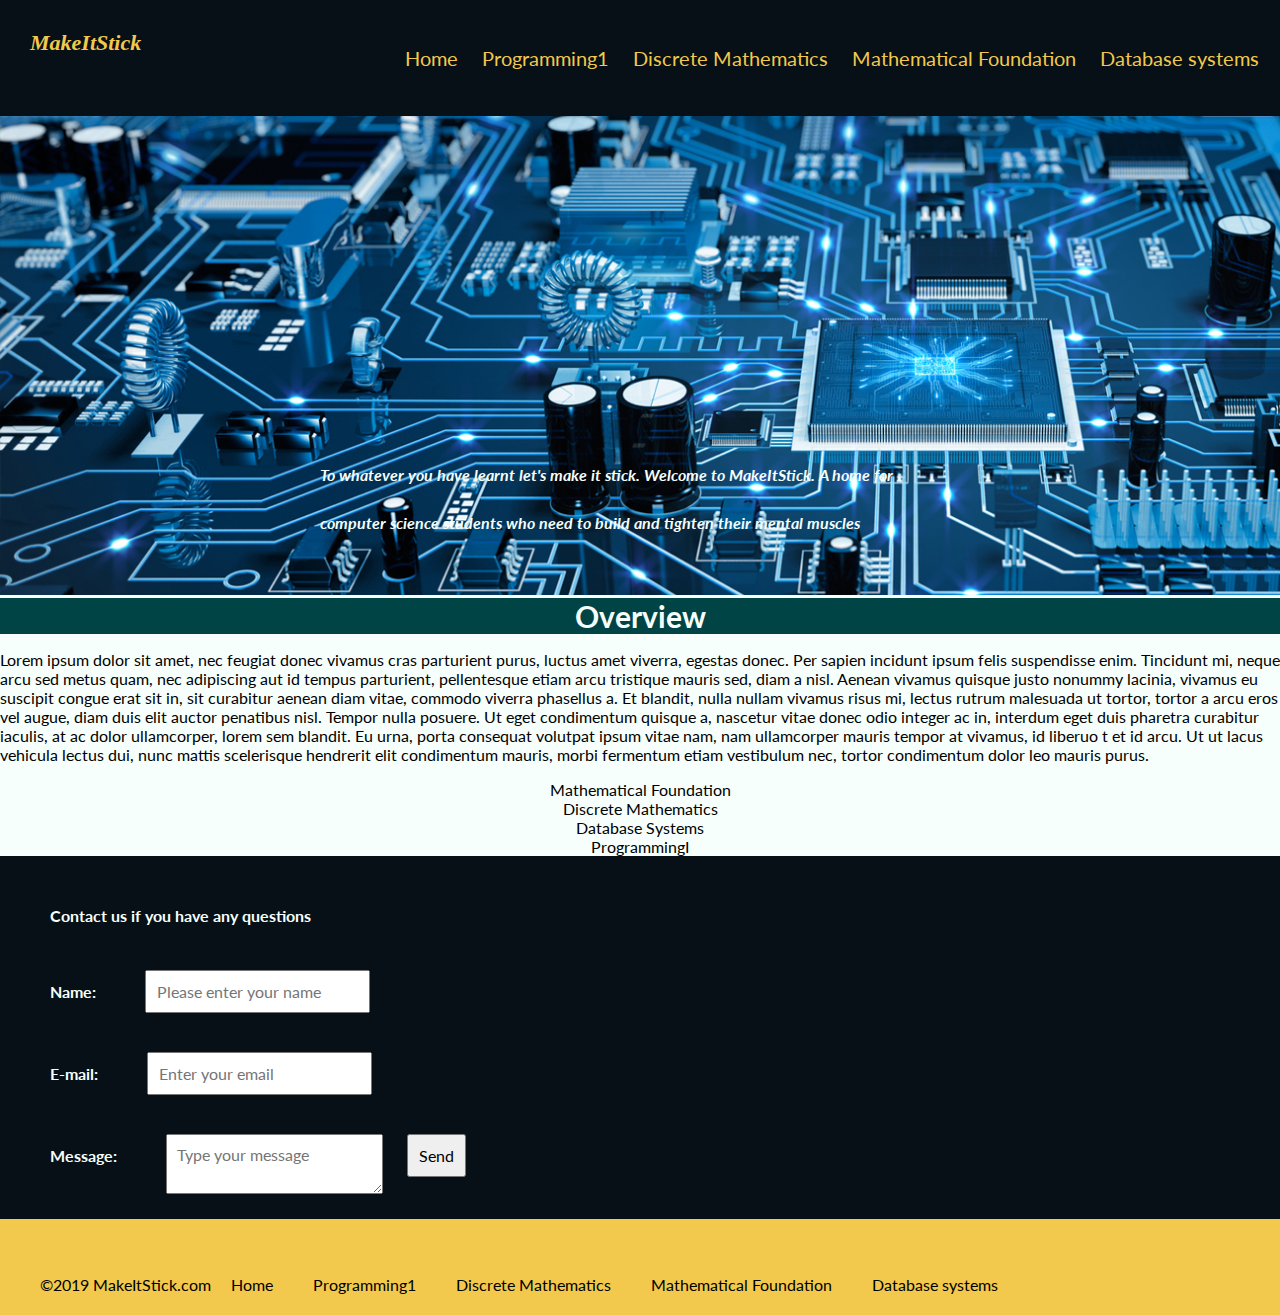
<file: index.html>
<!DOCTYPE html>
<html lang="en">
<head>
    <meta charset="UTF-8">
    <title>MakeItStick</title>
    <link rel="stylesheet" type="text/css" href="stylesheet.css">
    <link href="https://fonts.googleapis.com/css?family=Lato" rel="stylesheet">
    <meta name="viewport" content="width=device-width, initial-scale=1.0">
    <script src="main.js"></script>
</head>
<body>

<div class="header">
<!-- creating the navigation bar-->
<h1 id="logo">MakeItStick</h1>
<div class ="nav_bar">

    <ul>
        <li><a href="index.html">Home</a></li>
        <li><a href="programming1.html">Programming1</a></li>
        <li><a href="discreteMathematics.html">Discrete Mathematics</a></li>
        <li><a href="mathematicalfoundation.html">Mathematical Foundation</a></li>
        <li><a href="database.html">Database systems</a></li>
    </ul>

</div>
<!-- creating the navigation bar-->
</div>
<main>
    <img src="./ass3images/Homepage.jpg"  alt="homepage image">
    <p class ="message"><strong>To whatever you have learnt let's make it stick. Welcome to <span>MakeItStick</span>.
        A home for computer science students who need to build and tighten their mental muscles</strong></p>
</main>


<div class ="purpose_of_page">
    <h1>Overview</h1>
    <p>Lorem ipsum dolor sit amet, nec feugiat donec vivamus cras parturient purus, luctus amet viverra, egestas donec.
        Per sapien incidunt ipsum felis suspendisse enim. Tincidunt mi, neque arcu sed metus quam, nec adipiscing aut id tempus parturient, pellentesque etiam arcu tristique mauris sed, diam a nisl.
        Aenean vivamus quisque justo nonummy lacinia, vivamus eu suscipit congue erat sit in, sit curabitur aenean diam vitae, commodo viverra phasellus a.
        Et blandit, nulla nullam vivamus risus mi, lectus rutrum malesuada ut tortor, tortor a arcu eros vel augue, diam duis elit auctor penatibus nisl. Tempor nulla posuere.
        Ut eget condimentum quisque a, nascetur vitae donec odio integer ac in, interdum eget duis pharetra curabitur iaculis, at ac dolor ullamcorper, lorem sem blandit.
        Eu urna, porta consequat volutpat ipsum vitae nam, nam ullamcorper mauris tempor at vivamus, id liberuo t et id arcu. Ut ut lacus vehicula lectus dui, nunc mattis scelerisque hendrerit elit condimentum mauris, morbi fermentum etiam vestibulum nec, tortor condimentum dolor leo mauris purus.</p>
     <div class ="courses">
         <ul>
             <li>Mathematical Foundation</li>
             <li>Discrete Mathematics</li>
             <li>Database Systems</li>
             <li>ProgrammingI</li>
         </ul>
     </div>

</div>

<footer>

    <div>

        <form><strong>
            <h4>Contact us  if you have any questions</h4>

                <label for="name">Name:</label>
                <input type="text" id="name" name="user_name" placeholder="Please enter your name" required><br><br>


                <label for="email">E-mail:</label>
                <input type="email" id="email" name="user_mail" placeholder="Enter your email" required><br><br>



                <label for="msg">Message:</label>
                <textarea id="msg" name="user_message" placeholder="Type your message"  minlength="300" maxlength="2500"></textarea>

            <input type="submit" value="Send"></strong>
        </form>

    </div>

    <div class = "footer_list">
        <p>&copy;2019 MakeItStick.com</p>
        <ul>
            <li><a href="index.html">Home</a></li>
            <li><a href="programming1.html">Programming1</a></li>
            <li><a href="discreteMathematics.html">Discrete Mathematics</a></li>
            <li><a href="mathematicalfoundation.html">Mathematical Foundation</a></li>
            <li><a href="database.html">Database systems</a></li>
        </ul>

    </div>
</footer>
</body>
</html>
</file>
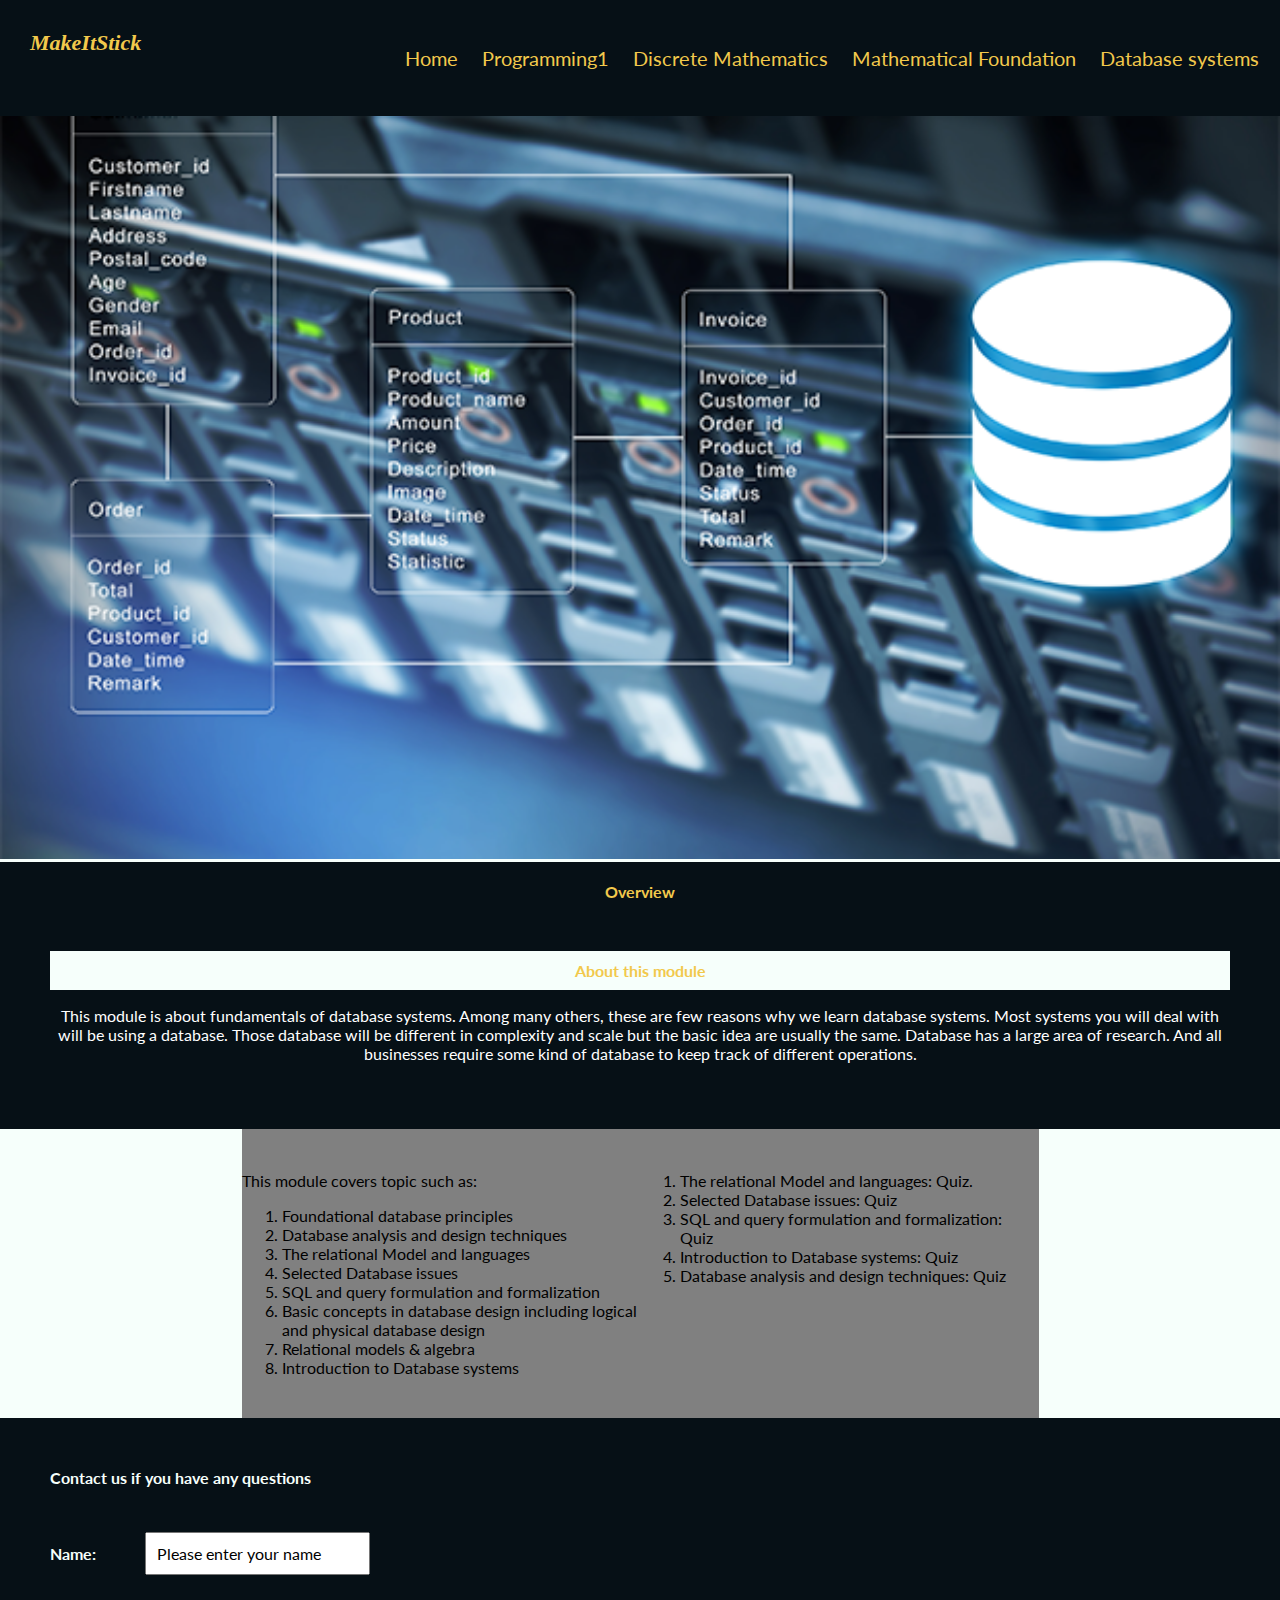
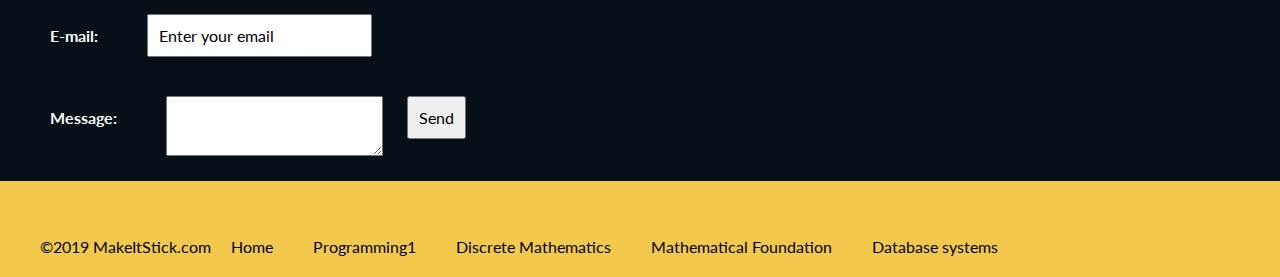
<file: database.html>
<!DOCTYPE html>
<html lang="en">
<head>
    <meta charset="UTF-8">
    <title>Databases</title>
    <link rel="stylesheet" type="text/css" href="stylesheet.css">
    <link href="https://fonts.googleapis.com/css?family=Lato" rel="stylesheet">
    <meta name="viewport" content="width=device-width, initial-scale=1.0">
</head>
<body>
<div class="header">
    <!-- creating the navigation bar-->
    <h1 id="logo">MakeItStick</h1>
    <div class ="nav_bar">

        <ul>
            <li><a href="index.html">Home</a></li>
            <li><a href="programming1.html">Programming1</a></li>
            <li><a href="discreteMathematics.html">Discrete Mathematics</a></li>
            <li><a href="mathematicalfoundation.html">Mathematical Foundation</a></li>
            <li><a href="database.html">Database systems</a></li>
        </ul>


    </div>
    <!-- creating the navigation bar-->
</div>
<main>
    <img src="./ass3images/databases.png"  alt="databases image">
</main>
<div class="module_content">
    <h1>Overview</h1>
<div id="database_overview">
    <h2>About this module</h2>
    <p>This module is about fundamentals of database systems.
        Among many others, these are few reasons why we learn database systems. Most systems you will deal with will be using a database.
        Those database will be different in complexity and scale but the basic idea are usually the same.
        Database has a large area of research.
        And all businesses require some kind of database to keep track of different operations. </p>
</div>
<div class="module_overview">
    <div id="topics">
        <p>This module covers topic such as:</p>
        <ol>
            <li>Foundational database principles</li>
            <li>Database analysis and design techniques</li>
            <li>The relational Model and languages</li>
            <li>Selected Database issues</li>
            <li>SQL and query formulation and formalization</li>
            <li>Basic concepts in database design including logical and physical database design</li>
            <li>Relational models & algebra</li>
            <li>Introduction to Database systems</li>

        </ol>
    </div>

    <div class="quiz_links">
<ol>
    <li>The relational Model and languages: Quiz.</li>
    <li>Selected Database issues: Quiz</li>
    <li>SQL and query formulation and formalization: Quiz</li>
    <li>Introduction to Database systems: Quiz</li>
    <li>Database analysis and design techniques: Quiz</li>

</ol>

    </div>
</div>
</div>
<footer>

    <div>

        <form><strong>
            <h4>Contact us  if you have any questions</h4>

            <label for="name">Name:</label>
            <input type="text" id="name" name="user_name" value="Please enter your name" required><br><br>


            <label for="email">E-mail:</label>
            <input type="email" id="email" name="user_mail" value="Enter your email" required><br><br>



            <label for="msg">Message:</label>
            <textarea id="msg" name="user_message" value="Type your message"  minlength="300" maxlength="2500"></textarea>

            <input type="submit" value="Send"></strong>
        </form>

    </div>

    <div class = "footer_list">
        <p>&copy;2019 MakeItStick.com</p>
        <ul>
            <li><a href="index.html">Home</a></li>
            <li><a href="programming1.html">Programming1</a></li>
            <li><a href="discreteMathematics.html">Discrete Mathematics</a></li>
            <li><a href="mathematicalfoundation.html">Mathematical Foundation</a></li>
            <li><a href="database.html">Database systems</a></li>
        </ul>

    </div>
</footer>


</body>
</html>
</file>
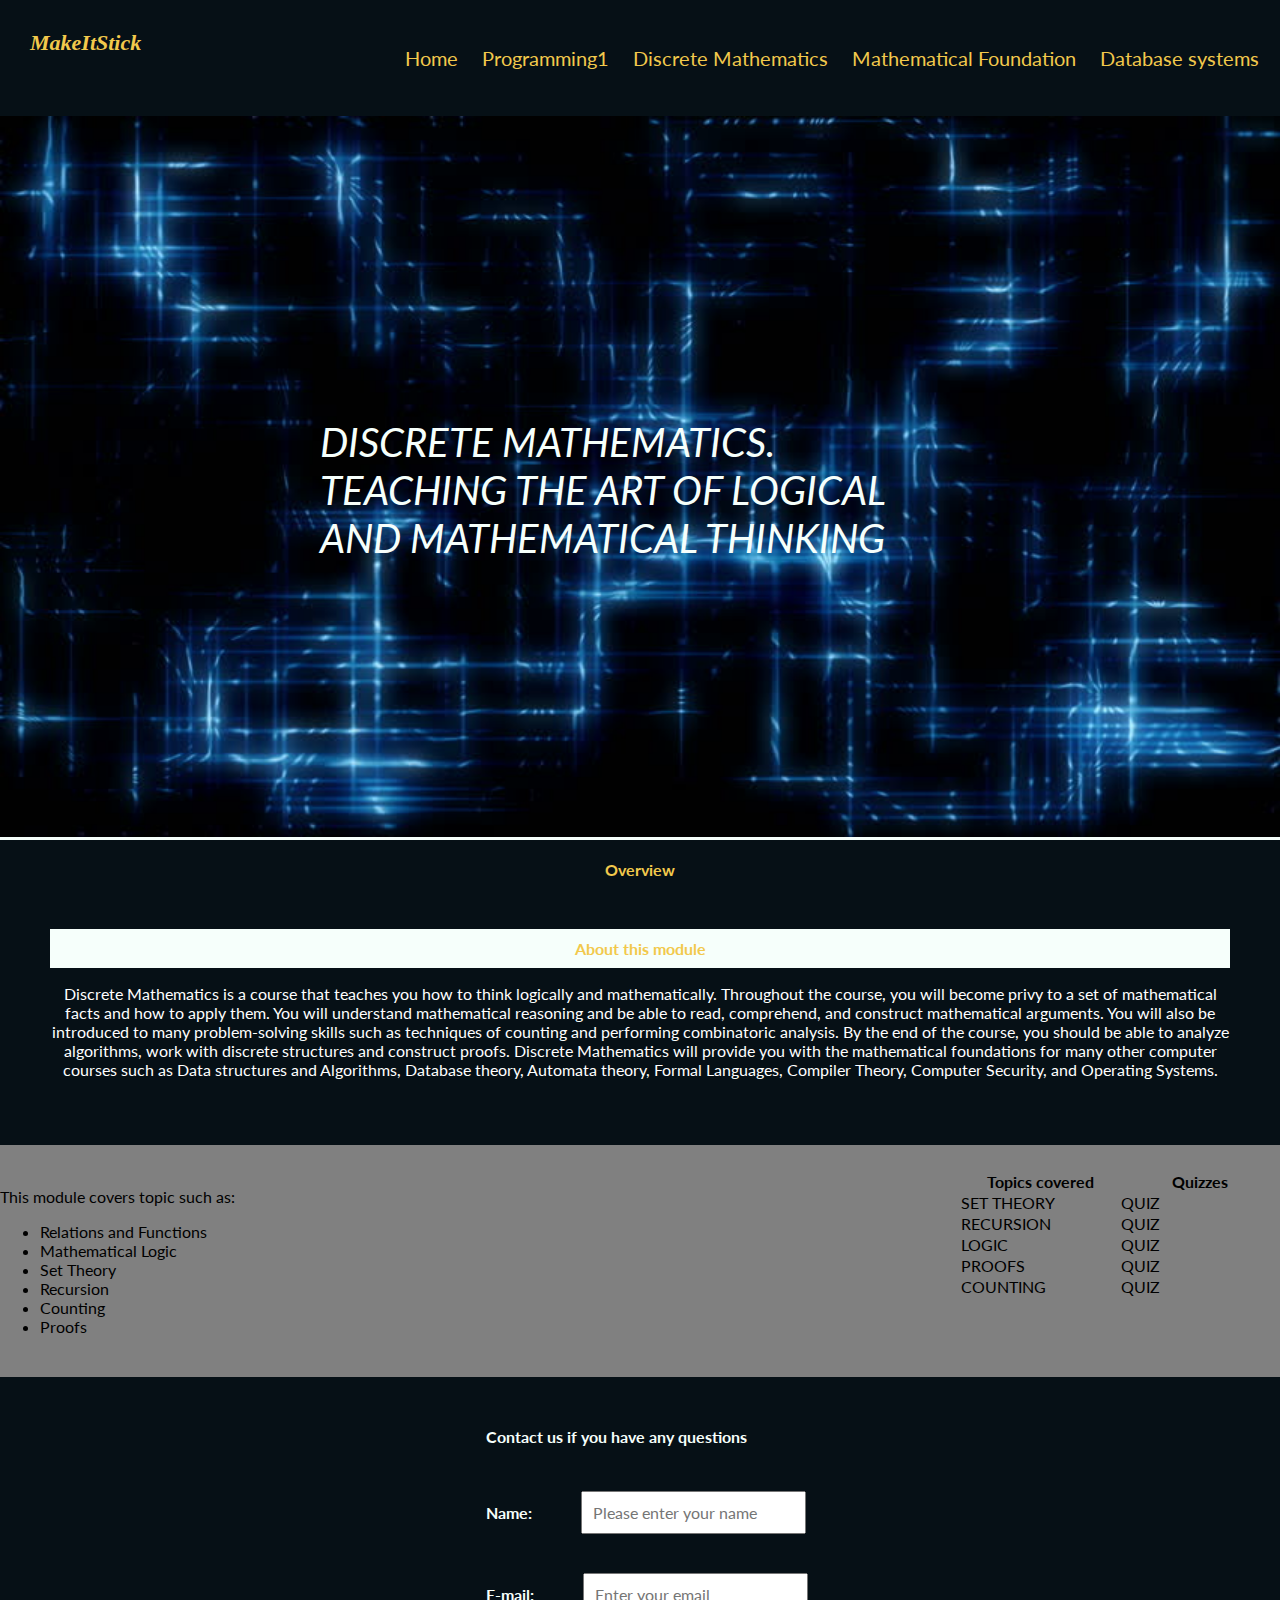
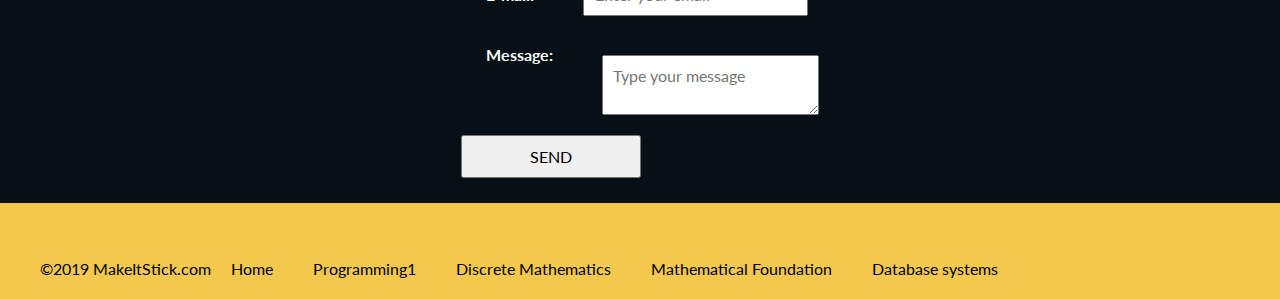
<file: discreteMathematics.html>
<!DOCTYPE html>
<html lang="en">
<head>
    <meta charset="UTF-8">
    <title>Discrete Mathematics</title>
    <link rel="stylesheet" type="text/css" href="stylesheet.css">
    <link href="https://fonts.googleapis.com/css?family=Lato" rel="stylesheet">
    <meta name="viewport" content="width=device-width, initial-scale=1.0">
</head>
<body>
<div class="header">
    <!-- creating the navigation bar-->
    <h1 id="logo">MakeItStick</h1>
    <div class ="nav_bar">
        <ul>
            <li><a href="index.html">Home</a></li>
            <li><a href="programming1.html">Programming1</a></li>
            <li><a href="discreteMathematics.html">Discrete Mathematics</a></li>
            <li><a href="mathematicalfoundation.html">Mathematical Foundation</a></li>
            <li><a href="database.html">Database systems</a></li>
        </ul>


    </div>
    <!-- creating the navigation bar-->
</div>



<!--<main>-->
    <img src="./ass3images/ds.jpeg"  alt="Discrete mathematics" >
    <p class="message"> DISCRETE   MATHEMATICS. TEACHING THE  ART
        OF LOGICAL AND MATHEMATICAL THINKING</p>

<!--</main>-->
<div class="module_content">
    <h1>Overview</h1>
<div id="discrete_overview">
    <h2>About this module</h2>
    <p>Discrete Mathematics is a course that teaches you how to think logically and mathematically. Throughout the course, you will become privy to a set of mathematical facts and how to apply them. You will understand mathematical reasoning and be able to read, comprehend, and construct mathematical arguments. You will also be introduced to many problem-solving skills such as techniques of counting and performing combinatoric analysis. By the end of the course, you should be able to analyze algorithms, work with discrete structures and construct proofs.
        Discrete Mathematics will provide you with the mathematical foundations for many other computer courses such as Data structures and Algorithms, Database theory, Automata theory, Formal Languages, Compiler Theory, Computer Security, and Operating Systems.</p>
</div>

<div class="module_overview">
    <div id="topics">
        <p>This module covers topic such as:</p>
        <ul>
            <li>Relations and Functions</li>
            <li>Mathematical Logic</li>
            <li>Set Theory</li>
            <li>Recursion</li>
            <li>Counting</li>
            <li>Proofs</li>


        </ul>
    </div>
    <div class="quiz_links">
        <table>
            <tr><th>Topics covered</th> <th>Quizzes</th></tr>


            <tr>
                <td>SET THEORY</td>
                <td>QUIZ</td>
            </tr>
            <tr>
                <td>RECURSION</td>
                <td>QUIZ</td>
            </tr>
            <tr>
                <td>LOGIC</td>
                <td>QUIZ</td>
            </tr>
            <tr>
                <td>PROOFS</td>
                <td>QUIZ</td>
            </tr>
            <tr>
                <td>COUNTING</td>
                <td>QUIZ</td>
            </tr>

        </table>

    </div>
</div>

</div>

<footer>
    <div id="reply-message" ></div>
    <div class="Ola-classe">

        <form id="commentForm" style="display:flex;justify-content: center"><strong>
            <h4>Contact us  if you have any questions</h4>

            <label for="name">Name:</label>
            <input type="text" id="name" name="user_name" placeholder="Please enter your name" required><br><br>


            <label for="email">E-mail:</label>
            <input type="email" id="email" name="user_mail" placeholder="Enter your email" required><br><br>



            <label for="msg">Message:</label>
            <textarea id="msg" name="user_message" placeholder="Type your message"  minlength="1" maxlength="2500"></textarea>
            <br>
            <button type="button" id="submit-button">SEND</button>
        </strong>
        </form>

    </div>

    <div class = "footer_list">
        <p>&copy;2019 MakeItStick.com</p>
        <ul>
            <li><a href="index.html">Home</a></li>
            <li><a href="programming1.html">Programming1</a></li>
            <li><a href="discreteMathematics.html">Discrete Mathematics</a></li>
            <li><a href="mathematicalfoundation.html">Mathematical Foundation</a></li>
            <li><a href="database.html">Database systems</a></li>
        </ul>

    </div>

</footer>
<script src="main.js"></script>
</body>
</html>
</file>
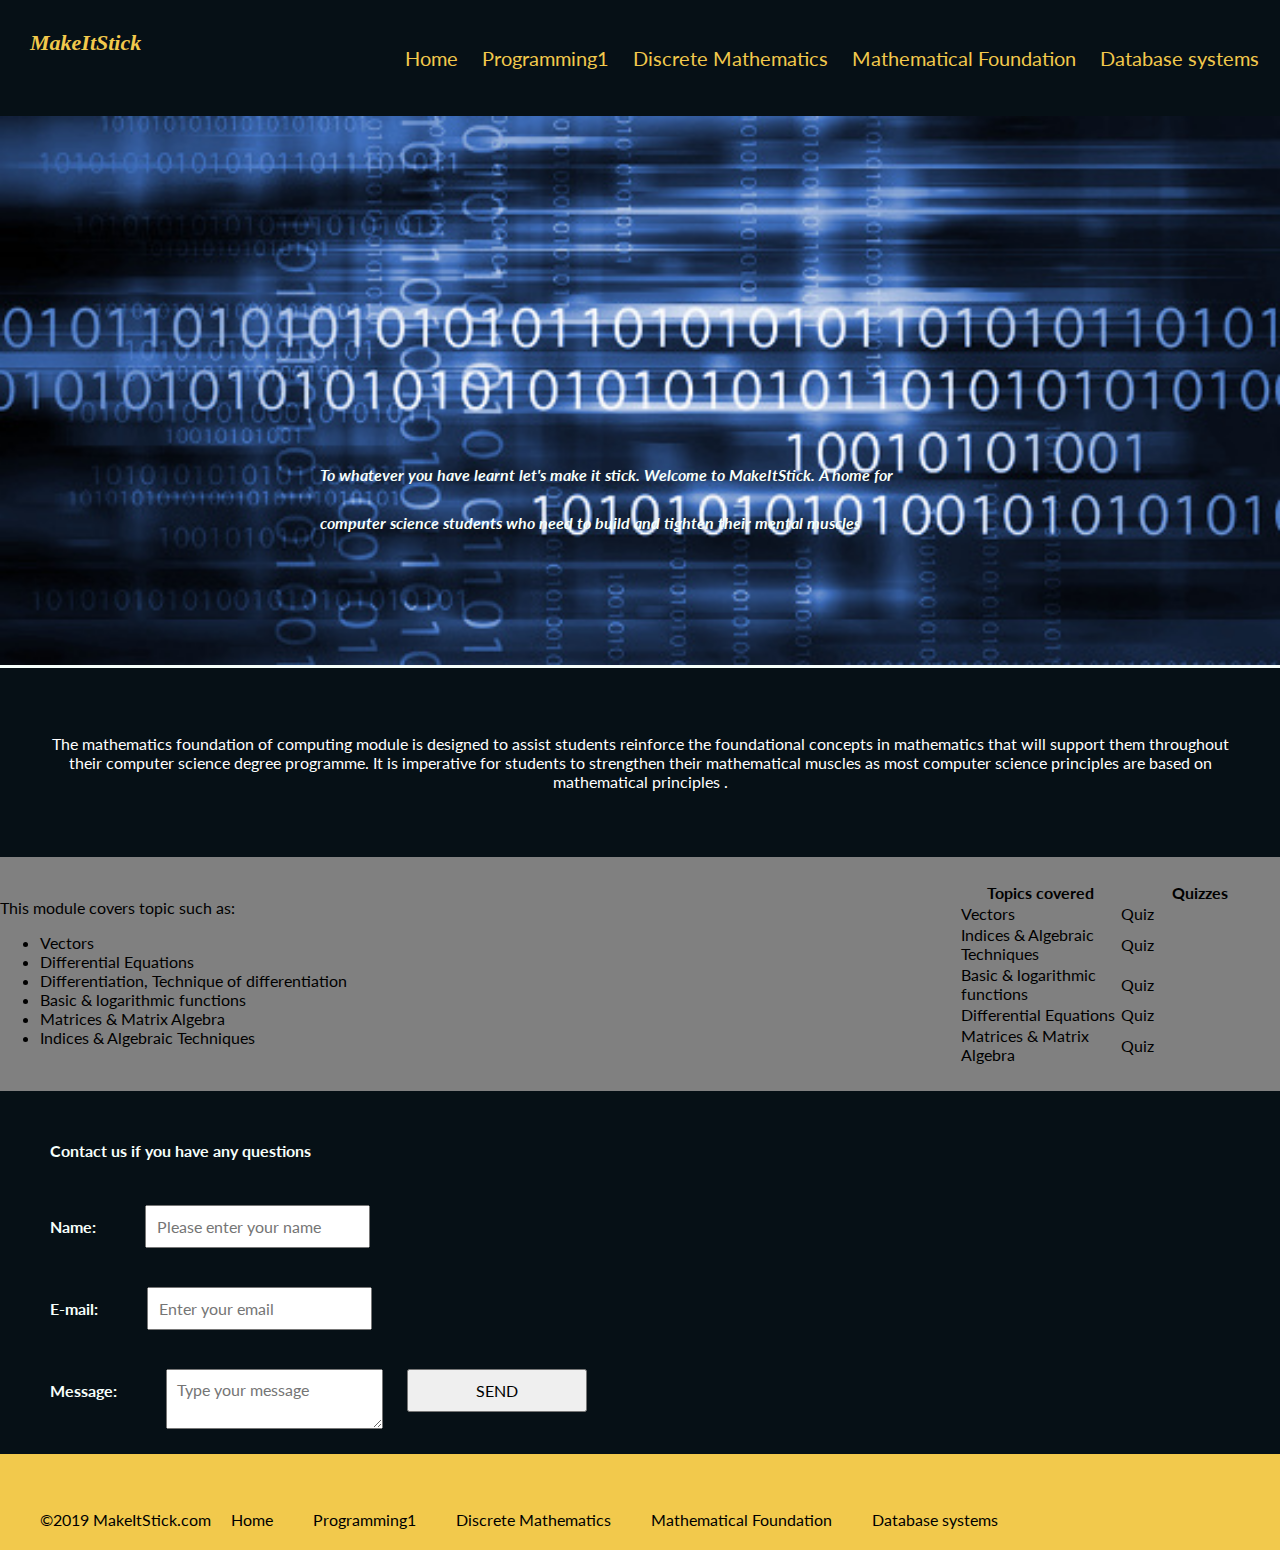
<file: mathematicalfoundation.html>
<!DOCTYPE html>
<html lang="en">
<head>
    <meta charset="UTF-8">
    <title>Title</title>
    <link rel="stylesheet" type="text/css" href="stylesheet.css">
    <link href="https://fonts.googleapis.com/css?family=Lato" rel="stylesheet">
    <meta name="viewport" content="width=device-width, initial-scale=1.0">
</head>
<body>
<div class="header">
    <!-- creating the navigation bar-->
    <h1 id="logo">MakeItStick</h1>
    <div class ="nav_bar">

        <ul>
            <li><a href="index.html">Home</a></li>
            <li><a href="programming1.html">Programming1</a></li>
            <li><a href="discreteMathematics.html">Discrete Mathematics</a></li>
            <li><a href="mathematicalfoundation.html">Mathematical Foundation</a></li>
            <li><a href="database.html">Database systems</a></li>
        </ul>


    </div>
    <!-- creating the navigation bar-->
</div>
<main>
    <img src="./ass3images/mfc.jpg"  alt="homepage image">
    <p class ="message"><strong>To whatever you have learnt let's make it stick. Welcome to <span>MakeItStick</span>.
        A home for computer science students who need to build and tighten their mental muscles</strong></p>
</main>
<div id="mfc_overview">
    <p>The mathematics foundation of computing module is designed to assist students reinforce the foundational concepts in mathematics that will support them throughout their computer science degree programme.
        It is imperative for students to strengthen their mathematical muscles as most computer science principles are based on mathematical principles
       . </p>
</div>
<div class="module_overview">
    <div id="topics">
        <p>This module covers topic such as:</p>
        <ul>
            <li>Vectors</li>
            <li>Differential Equations </li>
            <li> Differentiation, Technique of differentiation</li>
            <li> Basic & logarithmic functions</li>
            <li> Matrices & Matrix Algebra</li>
            <li>Indices & Algebraic Techniques</li>


        </ul>
    </div>

    <div class="quiz_links">
        <table>
            <tr><th>Topics covered</th> <th>Quizzes</th></tr>


            <tr>
                <td>Vectors</td>
                <td>Quiz</td>
            </tr>
            <tr>
                <td>Indices & Algebraic Techniques</td>
                <td>Quiz</td>
            </tr>
            <tr>
                <td>Basic & logarithmic functions</td>
                <td>Quiz</td>
            </tr>
            <tr>
                <td>Differential Equations</td>
                <td>Quiz</td>
            </tr>
            <tr>
                <td>Matrices & Matrix Algebra </td>
                <td>Quiz</td>
            </tr>

        </table>


    </div>
</div>
<footer>

    <div>

        <form><strong>
            <h4>Contact us  if you have any questions</h4>

            <label for="name">Name:</label>
            <input type="text" id="name" name="user_name" placeholder="Please enter your name" required><br><br>


            <label for="email">E-mail:</label>
            <input type="email" id="email" name="user_mail" placeholder="Enter your email" required><br><br>



            <label for="msg">Message:</label>
            <textarea id="msg" name="user_message" placeholder="Type your message"  minlength="300" maxlength="2500"></textarea>

            <button type="submit">SEND</button>
        </strong>
        </form>

    </div>

    <div class = "footer_list">
        <p>&copy;2019 MakeItStick.com</p>
        <ul>
            <li><a href="index.html">Home</a></li>
            <li><a href="programming1.html">Programming1</a></li>
            <li><a href="discreteMathematics.html">Discrete Mathematics</a></li>
            <li><a href="mathematicalfoundation.html">Mathematical Foundation</a></li>
            <li><a href="database.html">Database systems</a></li>
        </ul>

    </div>
</footer>


</body>
</html>
</file>
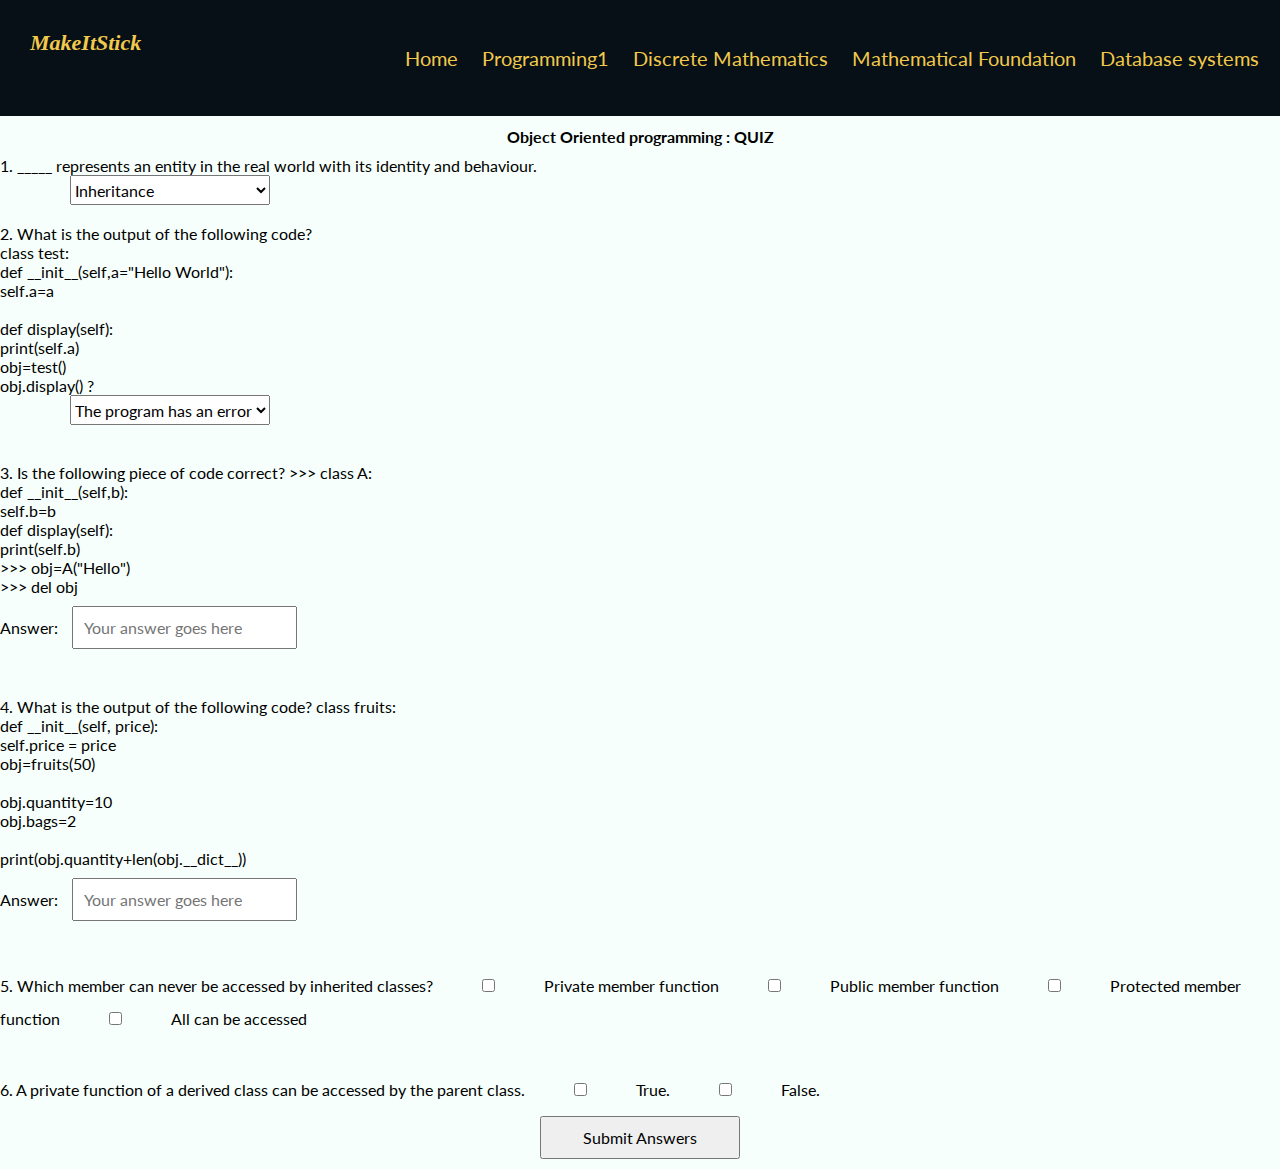
<file: prog1quiz3.html>
<!DOCTYPE html>
<html lang="en" xmlns:align-items="http://www.w3.org/1999/xhtml">
<head>
    <meta charset="UTF-8">
    <title>Programming 1 qn3</title>
    <link rel="stylesheet" type="text/css" href="stylesheet.css">
    <link href="https://fonts.googleapis.com/css?family=Lato" rel="stylesheet">
    <meta name="viewport" content="width=device-width, initial-scale=1.0">
</head>
<body>
<div class="header">
    <!-- creating the navigation bar-->
    <h1 id="logo">MakeItStick</h1>
    <div class ="nav_bar">
        <ul>
            <li><a href="index.html">Home</a></li>
            <li><a href="programming1.html">Programming1</a></li>
            <li><a href="discreteMathematics.html">Discrete Mathematics</a></li>
            <li><a href="mathematicalfoundation.html">Mathematical Foundation</a></li>
            <li><a href="database.html">Database systems</a></li>
        </ul>


    </div>
</div>

<h1 class="text" style="text-align:center">Object Oriented programming : QUIZ </h1>
<div class="formQuiz_container" style="display:flex;justify-content: center">

    <div class="quiz-form" id="prog1quiz3">   <!--this div contains the six questions-->
        <div id="q1oopSelect" class="quiz-div">
            1.	_____ represents an entity in the real world with its identity and behaviour.<br/>
            <label for="q1oopSelect"></label><select type="text" id="q3Select" name="q1oopSelect" style="height:30px;width:200px;">
                <option name="q1oopSelect" value="a">Inheritance</option>
                <option name="q1oopSelect" value="b">A class</option>
                <option name="q1oopSelect" value="c">A method</option>
                <option name="q1oopSelect" value="d">An Object</option>
            </select>
            <br><br>
        </div>
            <div id="q2oop" class="quiz-div" style="align-items:center ">
                2.	What is the output of the following code?<br>

                class test:<br>
                def __init__(self,a="Hello World"):<br>
                self.a=a<br>
                <br>
                def display(self):<br>
                print(self.a)<BR>
                obj=test()<BR>
                obj.display() ?<br/>
                <label for="q2oop"></label><select type="text" id="q2Select" name="qq1oopSelect" style="height:30px;width:200px;">
                <option name="q1oopSelect" value="a">The program has an error because constructor can’t have default arguments</option>
                <option name="q1oopSelect" value="b">Nothing is displayed</option>
                <option name="q1oopSelect" value="c">“Hello World” is displayed</option>
                <option name="q1oopSelect" value="d">The program has an error display function doesn’t have parameters</option>
            </select>

            </div><br><br>
            <div id ='q3oop' class="quiz-div" style="align-items:center">
                3. Is the following piece of code correct?

                >>> class A:<br>
                def __init__(self,b):<br>
                self.b=b<br>
                def display(self):<br>
                print(self.b)<br>
                >>> obj=A("Hello")<br>
                >>> del obj<br>
            Answer: <input type="text" name="q300p" id="q3o" placeholder="Your answer goes here" required>
            </div><br><br>

            <div id ='q4oop' class="quiz-div" style="align-items:center">
                4. What is the output of the following code?

                class fruits:<br>
                def __init__(self, price):<br>
                self.price = price<br>
                obj=fruits(50)<br>
                <br>
                obj.quantity=10<br>
                obj.bags=2<br>
                <br>
                print(obj.quantity+len(obj.__dict__))<br>
                Answer: <input type="text" name="q400p" id="q4o" placeholder="Your answer goes here" required>
            </div><br><br>
            <div id="q5oop" class="quiz_div" style="align-items: center">
                5.  Which member can never be accessed by inherited classes?
                <label>
                    <input type="checkbox" name="oop" value="a" required>
                </label> Private member function
                <label>
                    <input type="checkbox" name="oop" value="b">
                </label> Public member function

                <label>
                    <input type="checkbox" name="oop" value="c">
                </label> Protected member function
                <label>
                    <input type="checkbox" name="oop" value="d">
                </label> All can be accessed
            </div>
             <br><br>
            <div id="q6oop" class="quiz_div" style="align-items: center">
                6.  A private function of a derived class can be accessed by the parent class.
                <label>
                    <input type="checkbox" name="oop" value="a" required>
                </label> True.
                <label>
                    <input type="checkbox" name="oop" value="b">
                </label> False.


            </div>
            <div style="display:flex; width:100%;justify-content: center">
                <button id="q1submit_oop" onclick="quiz3()" class="view-button " style="width:200px">Submit Answers</button><br/>

            </div>



</div>

</div>
</body>
</html>
</file>
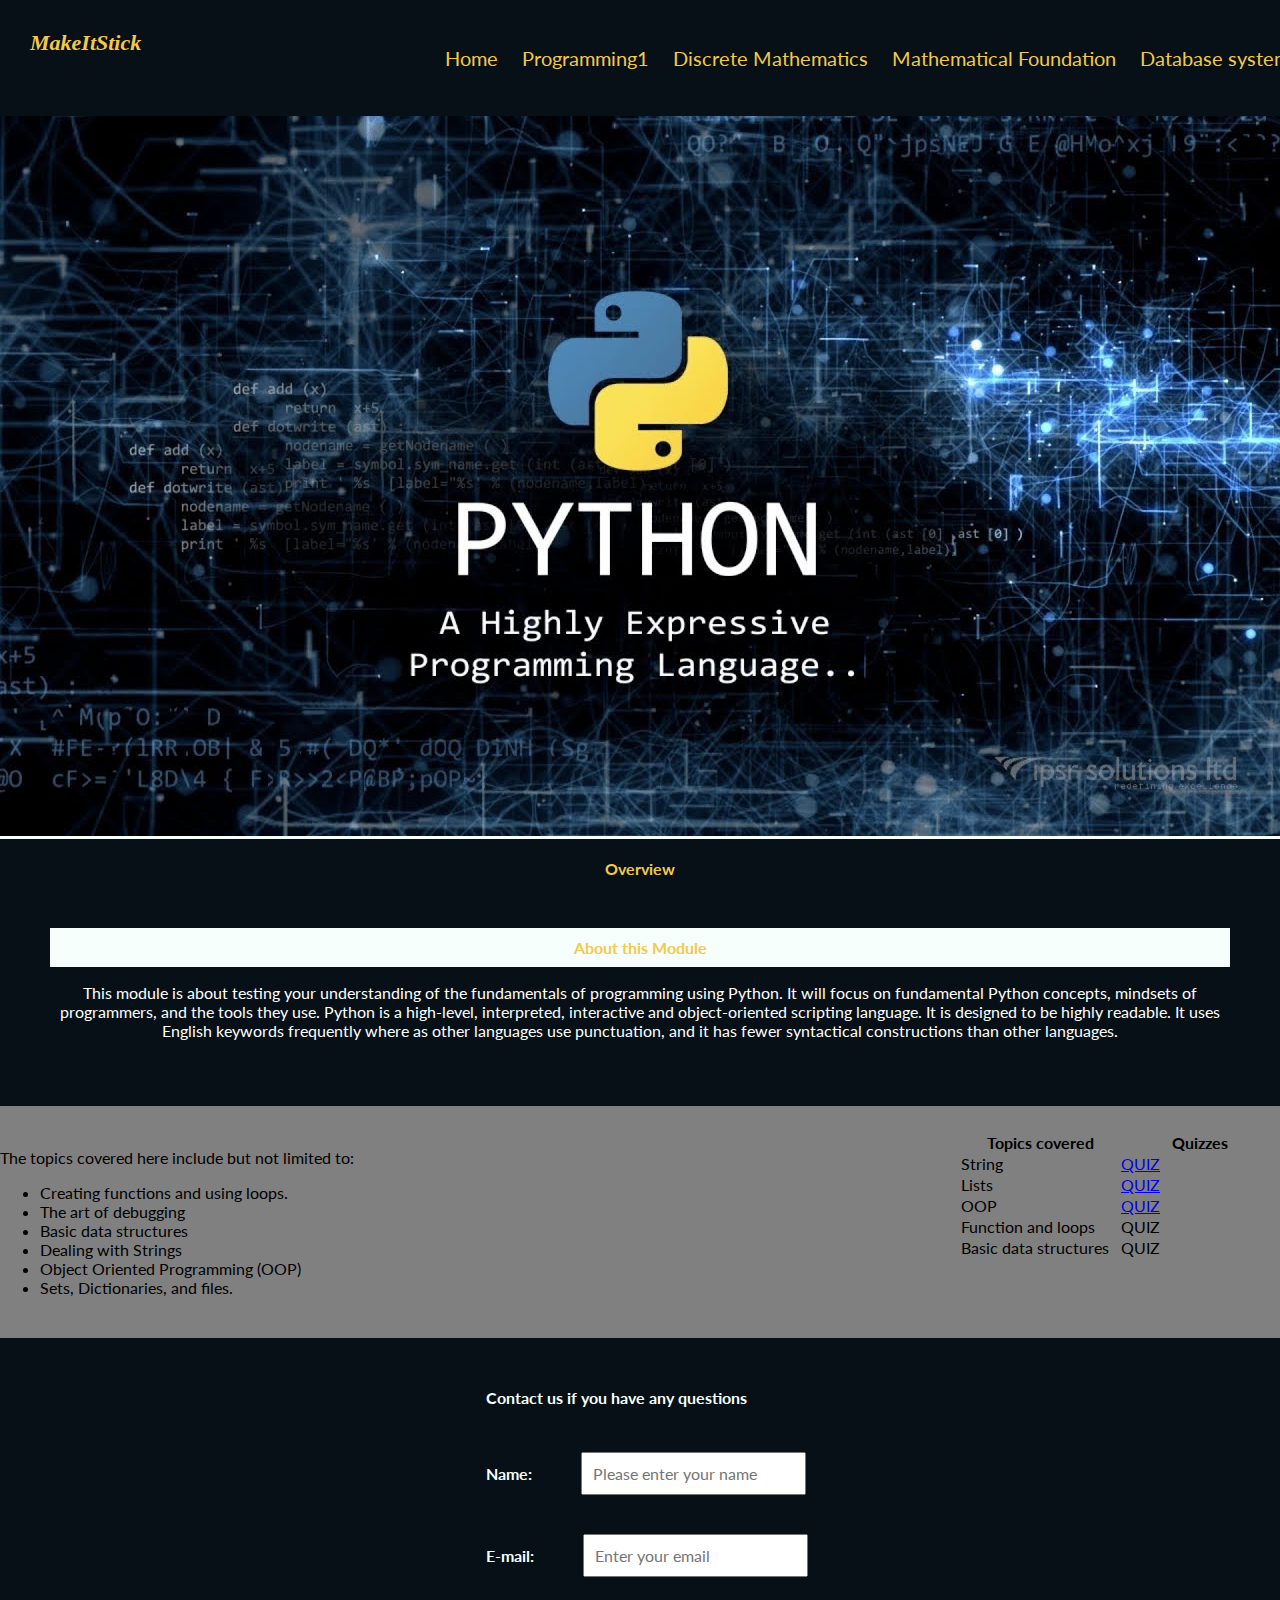
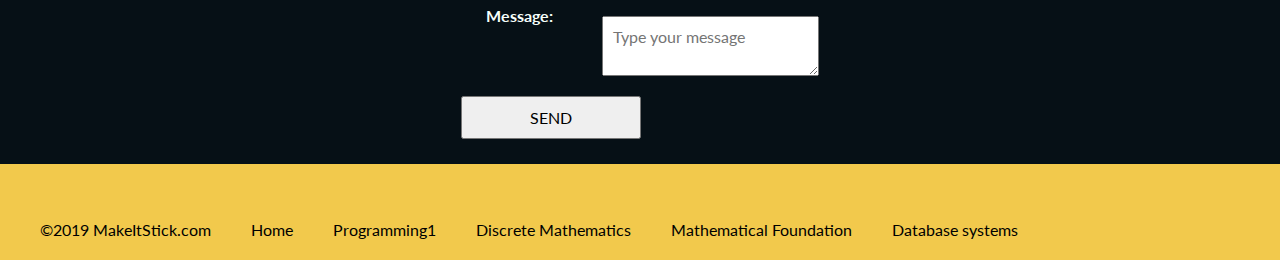
<file: programming1.html>
<!DOCTYPE html>
<html lang="en">
<head>
    <meta charset="UTF-8">
    <title>Programming 1</title>
    <link rel="stylesheet" type="text/css" href="stylesheet.css">
    <link href="https://fonts.googleapis.com/css?family=Lato" rel="stylesheet">
    <meta name="viewport" content="width=device-width, initial-scale=1.0">
</head>
<body>
<div class="header" style="display:flex;flex-direction: row;justify-content: flex-end">
    <!-- creating the navigation bar-->
    <h1 id="logo" style="margin-right:auto">MakeItStick</h1>
    <div class="nav_bar">
        <ul>
            <li><a href="index.html">Home</a></li>
            <li><a href="programming1.html">Programming1</a></li>
            <li><a href="discreteMathematics.html">Discrete Mathematics</a></li>
            <li><a href="mathematicalfoundation.html">Mathematical Foundation</a></li>
            <li><a href="database.html">Database systems</a></li>
        </ul>
    </div>
    <!-- creating the navigation bar-->
</div>


<div>
    <img src="./ass3images/python.jpg"  alt="Programming 1 ">
</div>
<div class="module_content" >
<h1>Overview</h1>
<div id="python_overview" >
    <h2>About this Module</h2>

    <p>This module is about testing your understanding of the fundamentals of programming using Python.
        It will focus on fundamental Python concepts, mindsets of programmers, and the tools they use.
        Python is a high-level, interpreted, interactive and object-oriented scripting language.
        It is designed to be highly readable.
        It uses English keywords frequently where as other languages use punctuation, and it has fewer syntactical constructions than other languages.</p>
</div>


<div class="module_overview">
    <div id="topics">
        <p>The topics covered here include but not limited to:</p>
        <ul>
            <li>Creating functions and using loops. </li>
            <li>The art of debugging</li>
            <li>Basic data structures</li>
            <li>Dealing with Strings</li>
            <li>Object Oriented Programming (OOP)</li>
            <li>Sets, Dictionaries, and files.</li>
        </ul>
    </div>
    <div class="quiz_links" >
        <table>
            <tr><th>Topics covered</th> <th>Quizzes</th></tr>
            <tr>
                <td>String</td>
                <td ><a class="quiz-link" href="prog1quiz1.html" >QUIZ</a></td>
            </tr>
            <tr>
                <td>Lists</td>
                <td><a class="quiz-link" href="prog1quiz2.html" >QUIZ</a></td>
            </tr>
            <tr>
                <td>OOP</td>
                <td><a class="quiz-link" href="prog1quiz3.html" >QUIZ</a></td>
            </tr>
            <tr>
                <td>Function and loops</td>
                <td>QUIZ</td>
            </tr>
            <tr>
                <td>Basic data structures</td>
                <td>QUIZ</td>
            </tr>

        </table>

    </div>
</div>
</div>


<footer>

    <div class="Ola-classe">

        <form><strong>
            <h4>Contact us  if you have any questions</h4>

            <label for="name">Name:</label>
            <input type="text" id="name" name="user_name" placeholder="Please enter your name" required><br><br>


            <label for="email">E-mail:</label>
            <input type="email" id="email" name="user_mail" placeholder="Enter your email" required><br><br>



            <label for="msg">Message:</label>
            <textarea id="msg" name="user_message" placeholder="Type your message"  minlength="300" maxlength="2500"></textarea>
            <br>
            <button type="submit">SEND</button>
        </strong>
        </form>

    </div>

    <div class = "footer_list">
        <p>&copy;2019 MakeItStick.com</p>
        <div id="footer-list">
        <ul>
            <li><a href="index.html">Home</a></li>
            <li><a href="programming1.html">Programming1</a></li>
            <li><a href="discreteMathematics.html">Discrete Mathematics</a></li>
            <li><a href="mathematicalfoundation.html">Mathematical Foundation</a></li>
            <li><a href="database.html">Database systems</a></li>
        </ul>
        </div>
    </div>
</footer>

</body>
</file>
<file: stylesheet.css>
*{
    box-sizing:border-box;
    font-family: 'Lato', serif;
    font-size: 1.0rem;
}

.header{
    background-color:#061016;
    padding:30px;
    margin:0;

}

.nav_bar{
    width:100%;
    position:relative;
    top:0;
    left:20%;
}

#logo{
    font-family: serif;
    font-size: 22px;
    float: left;
    color:#F2C94C;
    margin:0;
    font-style: italic;
}
.nav_bar li{
    color:#F2C94C;
    list-style-type: none;
    display:inline;
    padding-left:  20px;
    margin:0;
    align-items: flex-end;
}
.nav_bar a{
    text-decoration: none;
    color:#F2C94C;
    font-size: 20px;
    margin:0;
    position:relative;
    top:0;
}

.purpose_of_page h1{
    text-align: center;
    margin: auto;
    background-color: #004445;
    color:#F6FFFB;
    font-size: 30px;
}

.message{
    position: absolute;
    top: 50%;
    left: 50%;
    transform: translate(-50%, -50%);
    color:#F6FFFB;
    font-size: 40px;
    font-style: italic;
}
body{
    background-color: #F6FFFB;
    padding:0;
    margin:0;
}
.courses ul{
    margin:auto;
    font-size: 25px;
    padding:0;
    text-align: center;
}
img{
    height: 100%;
    width: 100%;
    /*object-fit: cover;*/
    margin:0;

}


/* Clear floats after the columns */

.module_overview{
    display:grid;
    grid-template-columns: 50% 50%;
    margin: auto;
    width: fit-content;
}
#topics{
    padding: 2vw 0;
    background-color: grey;
    width:398px;

}
.quiz_links{
    padding: 2vw 0;
    background-color: grey;

}

/*styling the footer and it's link*/
.footer_list p{
    float: left;
    font-style: inherit;
    font-size: 1.0rem;
}
.footer_list li{
    float: left;
    display:inline;
    list-style-type: none;
    padding: 0 20px;
}
.footer_list a{
    text-decoration: none;
    color:black;
    font-size: 1.0rem;
    margin:0;
    position:relative;
    top:0;
}
.footer_list{
    padding:40px;
    margin:0;
    background-color: #F2C94C;


}

#footer-list{
    position:relative;
    left:20px;
}

.module_content h1{
    text-align: center;
    background-color:#061016 ;
    color:#F2C94C;
    padding-top:20px;
    margin:0;
}
.module_content h2{
    text-align: center;
    background-color:#F6FFFB;
    color:#F2C94C;
    padding:10px;
    margin:0;

}
.module_overview{
    background-color: grey;
}
#discrete_overview,#python_overview,#database_overview,#mfc_overview{
    background-color: #061016;
    text-align: center;
    color:white;
    font-size: 1.0rem;
    padding:50px;
}

/* styling the form and its contents*/
form{
    background-color: #061016;
    align-content: center;
    padding:15px;
    box-sizing: border-box;
    position: relative;
    margin:0 auto;

}


button,input{

    color: black;
    margin:10px;
    padding:10px;
    font-style: inherit;




}
label,h4{
    color: #F6FFFB;
    margin:15px;
    padding:20px;
    font-style: inherit;
}
textarea{
    vertical-align:top;
    color: black;
    margin:10px;
    padding:10px;
    font-style: inherit;
    box-sizing: inherit;

}

/* styling the quiz link class.

 */
table{
    table-layout: fixed;
    border-collapse: collapse;

    width:50%;
    float:right;
    vertical-align: center;
}
.Ola-classe{
    /*margin: 0 auto;*/
    width:100%;
    display: flex;
    background: #061016;
    text-align: left;
}
button{
    width: 180px;
    align-self: center;
}
</file>
